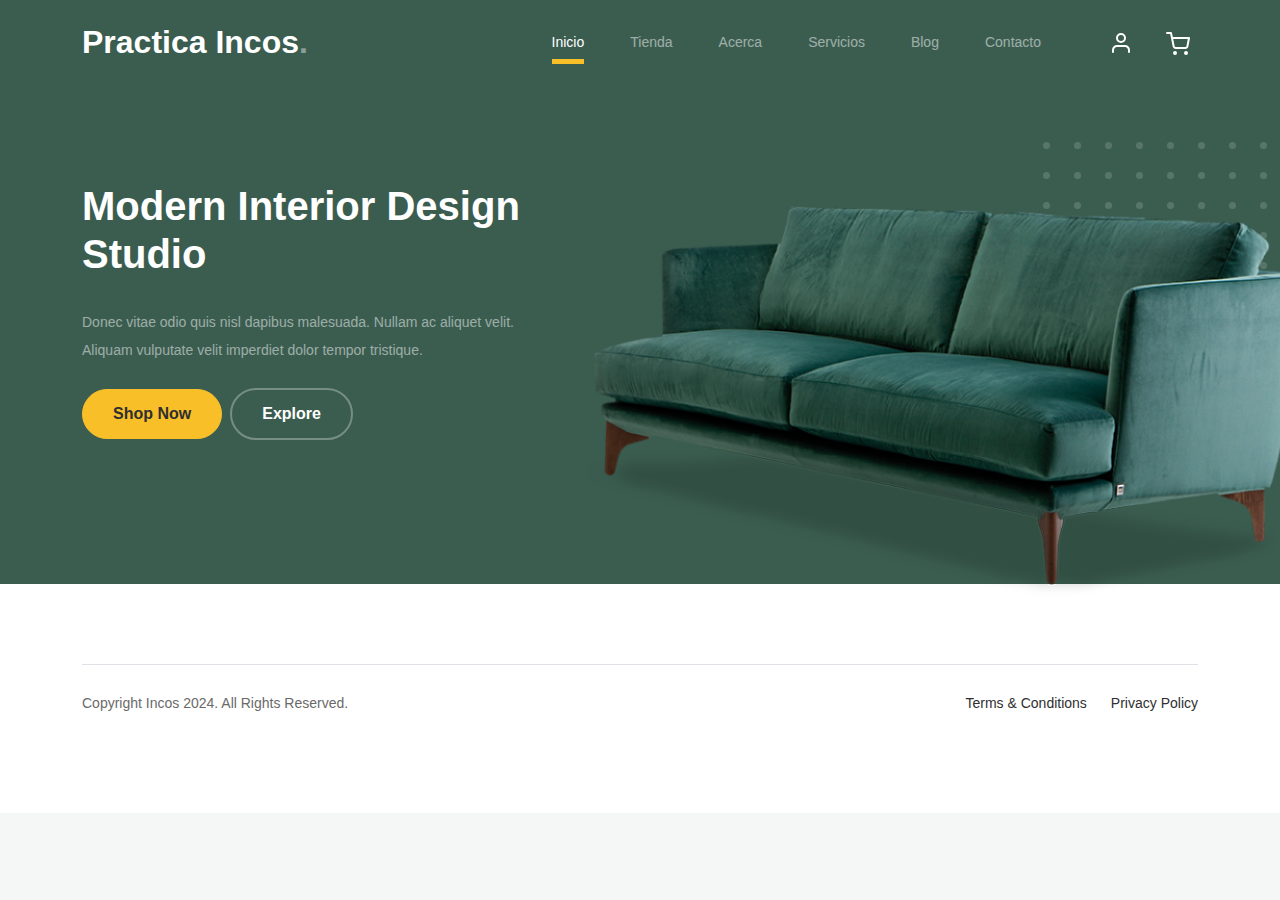
<file: index.html>
<!-- /*
* Bootstrap 5
* Template Name: Furni
* Template Author: Untree.co
* Template URI: https://untree.co/
* License: https://creativecommons.org/licenses/by/3.0/
*/ -->
<!doctype html>
<html lang="en">
<head>
  <meta charset="utf-8">
  <meta name="viewport" content="width=device-width, initial-scale=1, shrink-to-fit=no">
  <meta name="author" content="Untree.co">
  <link rel="shortcut icon" href="favicon.png">

  <meta name="description" content="" />
  <meta name="keywords" content="bootstrap, bootstrap4" />

		<!-- Bootstrap CSS -->
		<link href="css/bootstrap.min.css" rel="stylesheet">
		<link href="https://cdnjs.cloudflare.com/ajax/libs/font-awesome/6.0.0-beta3/css/all.min.css" rel="stylesheet">
		<link href="css/tiny-slider.css" rel="stylesheet">
		<link href="css/style.css" rel="stylesheet">
		<title>Furni Free Bootstrap 5 Template for Furniture and Interior Design Websites by Untree.co </title>
	</head>

	<body>

		<!-- Start Header/Navigation -->
		<nav class="custom-navbar navbar navbar navbar-expand-md navbar-dark bg-dark" arial-label="Furni navigation bar">

			<div class="container">
				<a class="navbar-brand" href="index.html">Practica Incos<span>.</span></a>

				<button class="navbar-toggler" type="button" data-bs-toggle="collapse" data-bs-target="#navbarsFurni" aria-controls="navbarsFurni" aria-expanded="false" aria-label="Toggle navigation">
					<span class="navbar-toggler-icon"></span>
				</button>

				<div class="collapse navbar-collapse" id="navbarsFurni">
					<ul class="custom-navbar-nav navbar-nav ms-auto mb-2 mb-md-0">
						<li class="nav-item active">
							<a class="nav-link" href="index.html">Inicio</a>
						</li>
						<li><a class="nav-link" href="tienda.html">Tienda</a></li>
						<li><a class="nav-link" href="about.html">Acerca</a></li>
						<li><a class="nav-link" href="services.html">Servicios</a></li>
						<li><a class="nav-link" href="blog.html">Blog</a></li>
						<li><a class="nav-link" href="contact.html">Contacto</a></li>
					</ul>

					<ul class="custom-navbar-cta navbar-nav mb-2 mb-md-0 ms-5">
						<li><a class="nav-link" href="#"><img src="images/user.svg"></a></li>
						<li><a class="nav-link" href="cart.html"><img src="images/cart.svg"></a></li>
					</ul>
				</div>
			</div>
				
		</nav>
		<!-- End Header/Navigation -->

		<!-- Start Hero Section -->
			<div class="hero">
				<div class="container">
					<div class="row justify-content-between">
						<div class="col-lg-5">
							<div class="intro-excerpt">
								<h1>Modern Interior <span clsas="d-block">Design Studio</span></h1>
								<p class="mb-4">Donec vitae odio quis nisl dapibus malesuada. Nullam ac aliquet velit. Aliquam vulputate velit imperdiet dolor tempor tristique.</p>
								<p><a href="" class="btn btn-secondary me-2">Shop Now</a><a href="#" class="btn btn-white-outline">Explore</a></p>
							</div>
						</div>
						<div class="col-lg-7">
							<div class="hero-img-wrap">
								<img src="images/couch.png" class="img-fluid">
							</div>
						</div>
					</div>
				</div>
			</div>
		<!-- End Hero Section -->

		
		<!-- End Product Section -->

		<!-- Start Why Choose Us Section -->
		
		<!-- End Why Choose Us Section -->

		<!-- Start We Help Section -->
		
		<!-- End We Help Section -->

		<!-- Start Popular Product -->
		
		<!-- End Popular Product -->

		<!-- Start Testimonial Slider -->
		
		<!-- End Testimonial Slider -->

		<!-- Start Blog Section -->
		
		<!-- End Blog Section -->	

		<!-- Start Footer Section -->
		<footer class="footer-section">
			<div class="container relative">

			

				

				<div class="border-top copyright">
					<div class="row pt-4">
						<div class="col-lg-6">
							<p class="mb-2 text-center text-lg-start">Copyright Incos 2024</script>. All Rights Reserved.  <!-- License information: https://untree.co/license/ -->
            </p>
						</div>

						<div class="col-lg-6 text-center text-lg-end">
							<ul class="list-unstyled d-inline-flex ms-auto">
								<li class="me-4"><a href="#">Terms &amp; Conditions</a></li>
								<li><a href="#">Privacy Policy</a></li>
							</ul>
						</div>

					</div>
				</div>

			</div>
		</footer>
		<!-- End Footer Section -->	


		<script src="js/bootstrap.bundle.min.js"></script>
		<script src="js/tiny-slider.js"></script>
		<script src="js/custom.js"></script>
	</body>

</html>
</file>
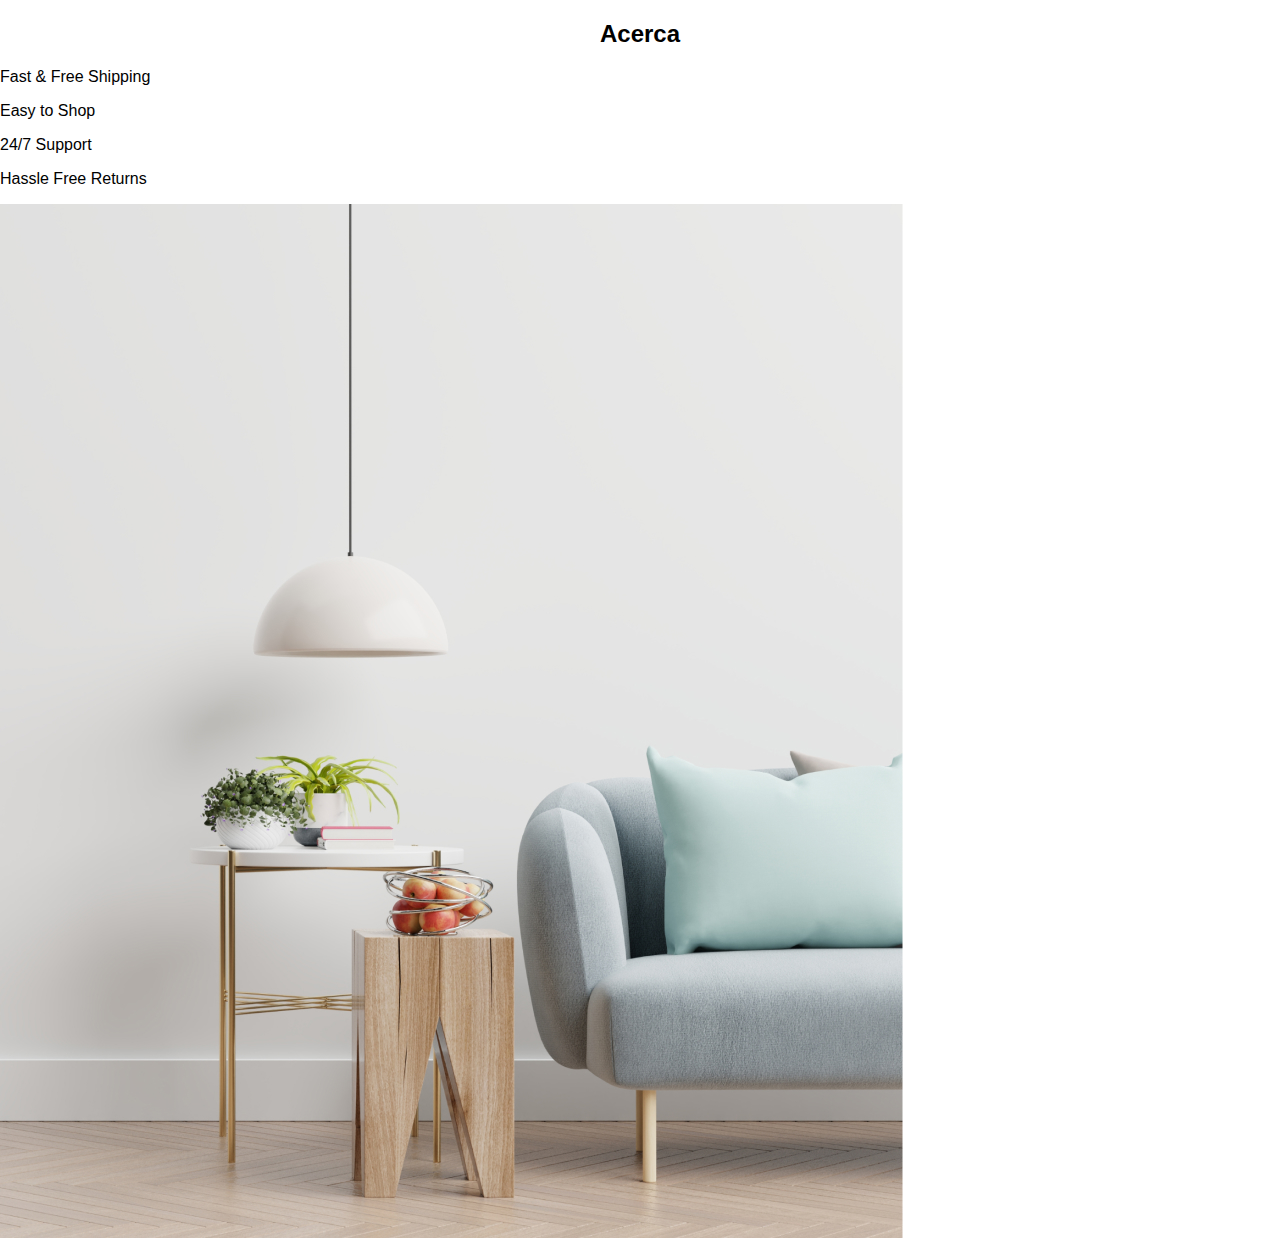
<file: about.html>
<!DOCTYPE html>
<html lang="en">
<head>
    <meta charset="UTF-8">
    <meta name="viewport" content="width=device-width, initial-scale=1.0">
    <title>Tienda de Muebles</title>
    <link rel="stylesheet" href="scss/styles.css">
</head>
<body>
    <section id="acerca">
        <h2>Acerca</h2>
        <div class="why-choose-us">
            <div class="feature">
                <p>Fast & Free Shipping</p>
            </div>
            <div class="feature">
                <p>Easy to Shop</p>
            </div>
            <div class="feature">
                <p>24/7 Support</p>
            </div>
            <div class="feature">
                <p>Hassle Free Returns</p>
            </div>
            <div class="servicio">
                <img src="images/why-choose-us-img.jpg" >
            </div>
        </div>
    </section>
 
</body>
</html>
</file>
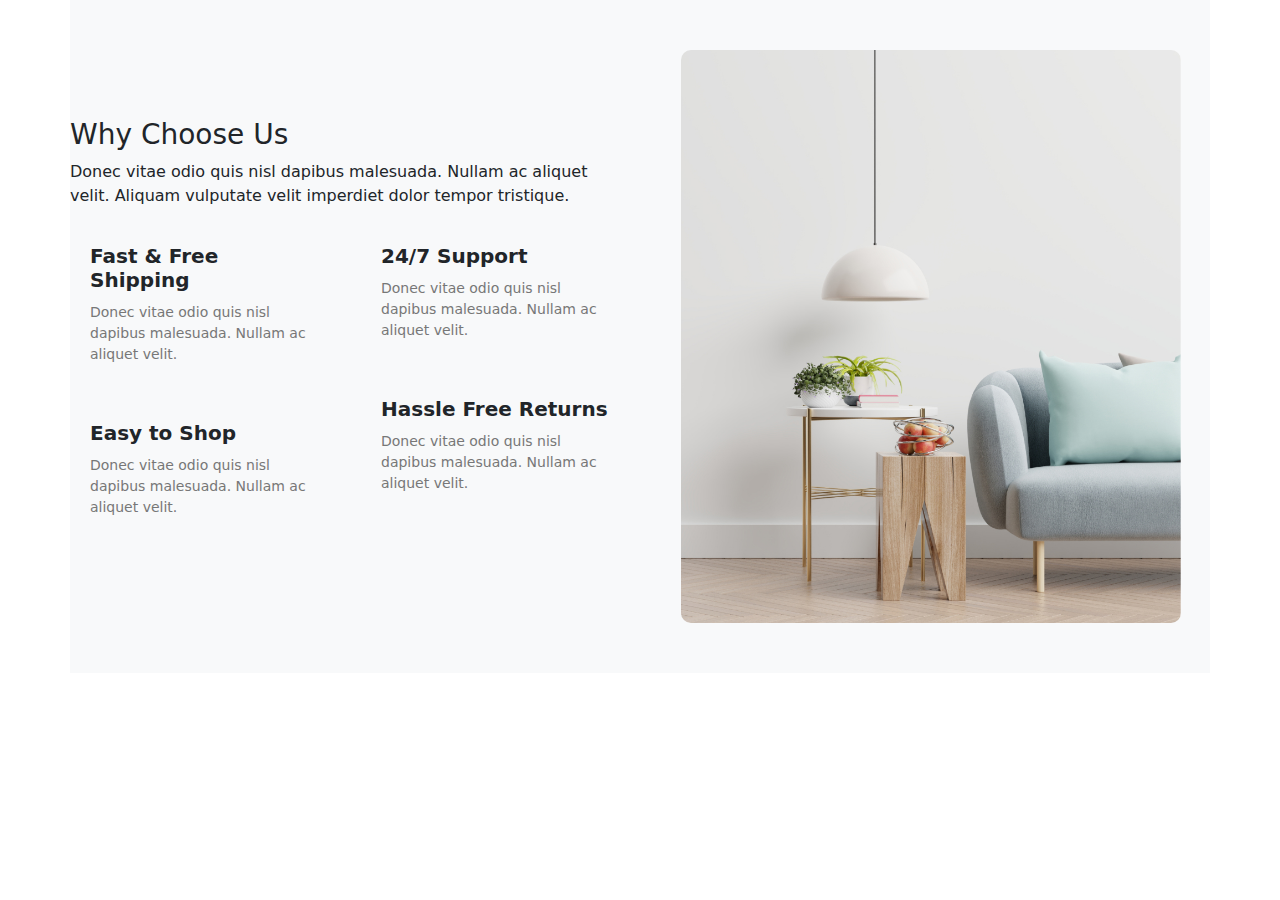
<file: acerca.html>
<!DOCTYPE html>
<html lang="en">
<head>
    <meta charset="UTF-8">
    <meta name="viewport" content="width=device-width, initial-scale=1.0">
    <title>Why Choose Us</title>
    <link href="https://cdn.jsdelivr.net/npm/bootstrap@5.3.0/dist/css/bootstrap.min.css" rel="stylesheet">
    <style>
        .why-choose-us-section {
            background-color: #f8f9fa;
            padding: 50px 0;
        }
        .why-choose-us-section .icon-box {
            text-align: left;
            padding: 20px;
        }
        .why-choose-us-section .icon-box i {
            font-size: 40px;
            color: #444;
            margin-bottom: 15px;
        }
        .why-choose-us-section .icon-box h4 {
            font-size: 20px;
            margin-bottom: 10px;
            font-weight: bold;
        }
        .why-choose-us-section .icon-box p {
            color: #777;
            font-size: 14px;
        }
        .why-choose-us-section img {
            max-width: 100%;
            border-radius: 10px;
        }
        .dotted-background {
            position: absolute;
            top: 0;
            left: 0;
            width: 100px;
            height: 100px;
            background: url('https://i.imgur.com/6e8HlEA.png') repeat;
            z-index: 1;
        }
    </style>
</head>
<body>

<div class="container why-choose-us-section">
    <div class="row align-items-center">
        <div class="col-md-6">
            <div class="dotted-background"></div>
            <h3>Why Choose Us</h3>
            <p>Donec vitae odio quis nisl dapibus malesuada. Nullam ac aliquet velit. Aliquam vulputate velit imperdiet dolor tempor tristique.</p>
            <div class="row">
                <div class="col-md-6">
                    <div class="icon-box">
                        <i class="bi bi-truck"></i>
                        <h4>Fast & Free Shipping</h4>
                        <p>Donec vitae odio quis nisl dapibus malesuada. Nullam ac aliquet velit.</p>
                    </div>
                    <div class="icon-box">
                        <i class="bi bi-bag"></i>
                        <h4>Easy to Shop</h4>
                        <p>Donec vitae odio quis nisl dapibus malesuada. Nullam ac aliquet velit.</p>
                    </div>
                </div>
                <div class="col-md-6">
                    <div class="icon-box">
                        <i class="bi bi-headset"></i>
                        <h4>24/7 Support</h4>
                        <p>Donec vitae odio quis nisl dapibus malesuada. Nullam ac aliquet velit.</p>
                    </div>
                    <div class="icon-box">
                        <i class="bi bi-arrow-repeat"></i>
                        <h4>Hassle Free Returns</h4>
                        <p>Donec vitae odio quis nisl dapibus malesuada. Nullam ac aliquet velit.</p>
                    </div>
                </div>
            </div>
        </div>
        <div class="col-md-6 text-center">
            <img src="images/why-choose-us-img.jpg" width="500px" alt="Decorative Image">
        </div>
    </div>
</div>

<script src="https://cdn.jsdelivr.net/npm/bootstrap@5.3.0/dist/js/bootstrap.bundle.min.js"></script>
</body>
</html>
</file>
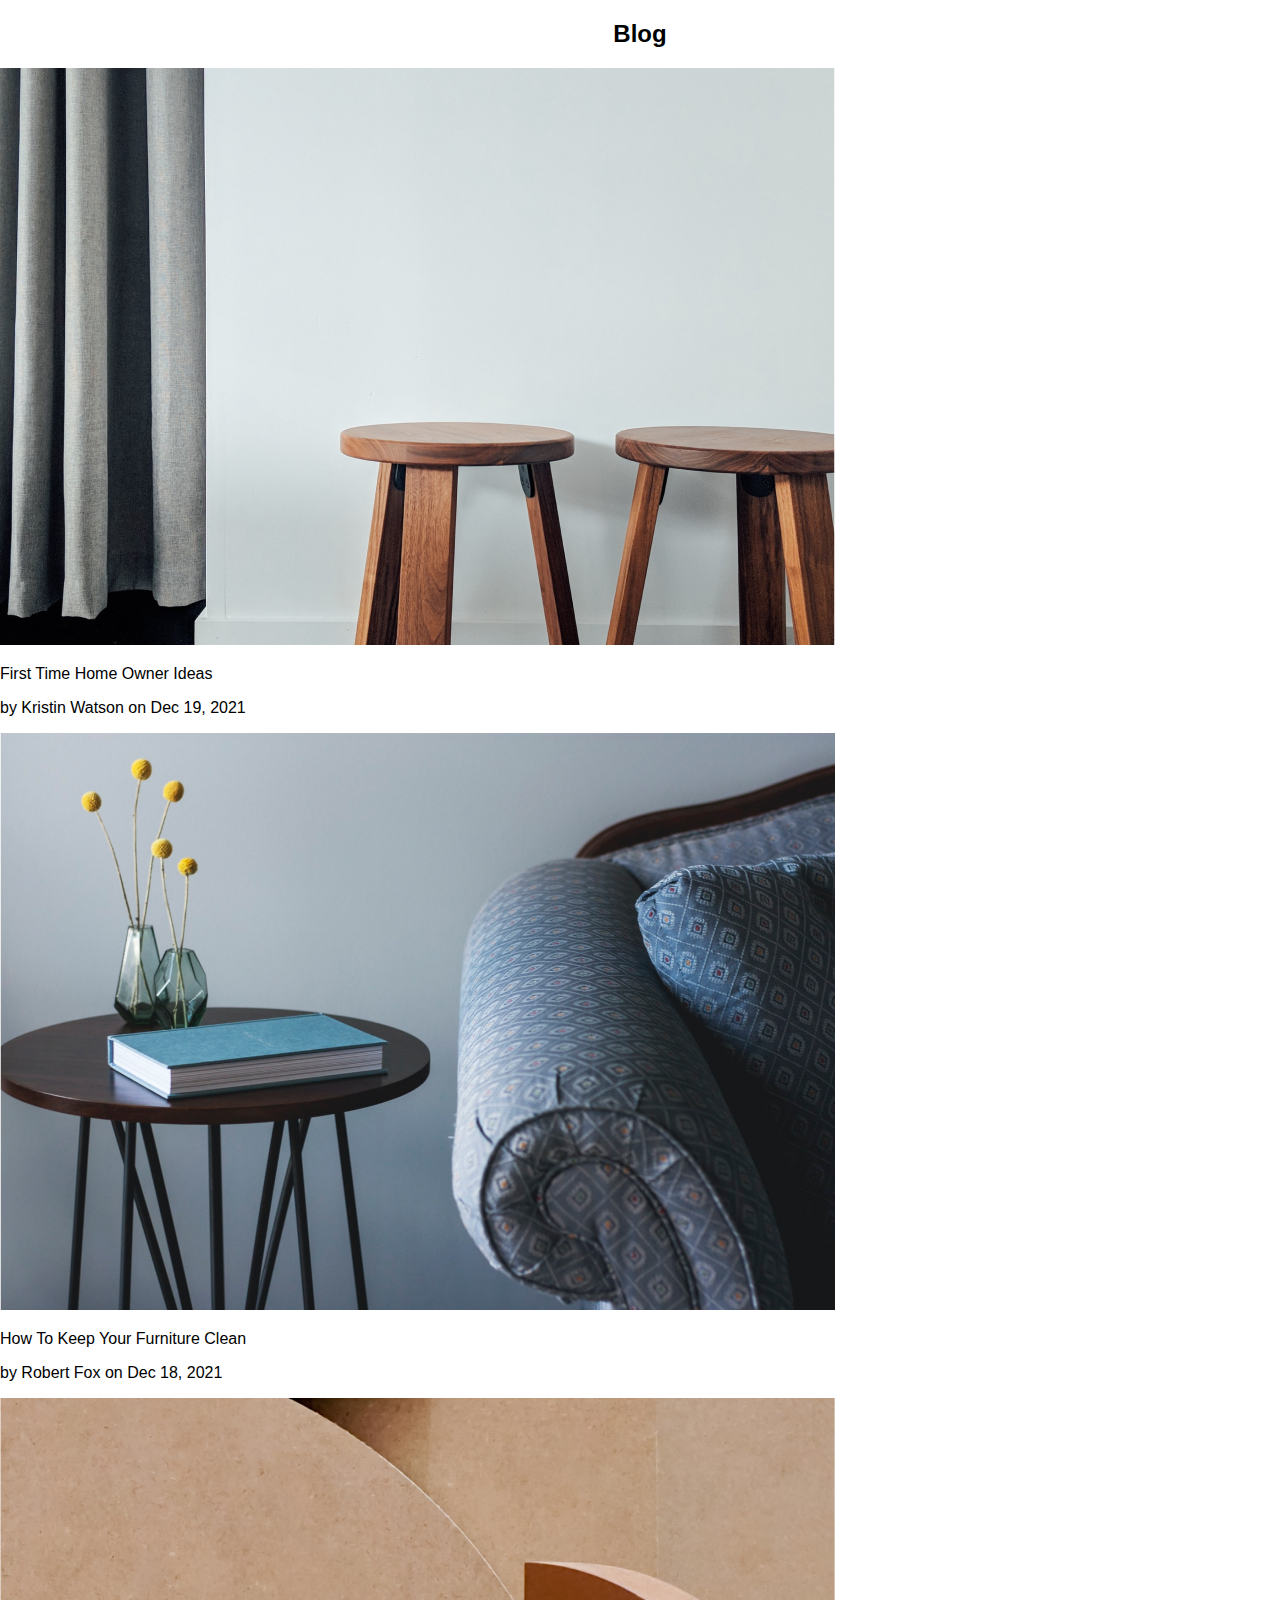
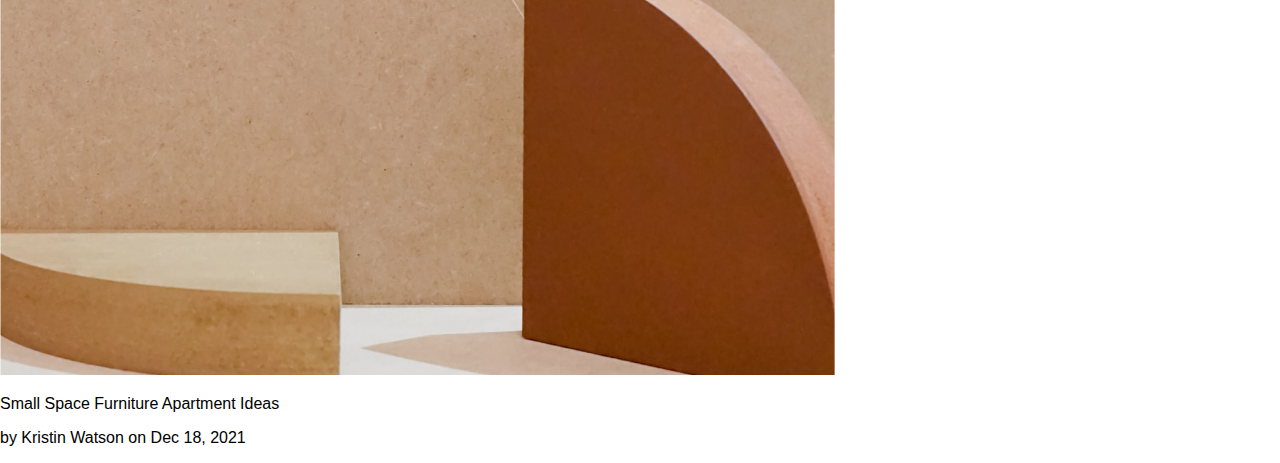
<file: blog.html>
<!DOCTYPE html>
<html lang="en">
<head>
    <meta charset="UTF-8">
    <meta name="viewport" content="width=device-width, initial-scale=1.0">
    <title>Tienda de Muebles</title>
    <link rel="stylesheet" href="scss/styles.css">
</head>
<body>
    <!-- Sección Blog -->
    <section id="blog">
        <h2>Blog</h2>
        <div class="blog-lista">
            <div class="blog-post">
                <img src="images/post-1.jpg" alt="First Time Home Owner Ideas">
                <p>First Time Home Owner Ideas</p>
                <p>by Kristin Watson on Dec 19, 2021</p>
            </div>
            <div class="blog-post">
                <img src="images/post-2.jpg" alt="How To Keep Your Furniture Clean">
                <p>How To Keep Your Furniture Clean</p>
                <p>by Robert Fox on Dec 18, 2021</p>
            </div>
            <div class="blog-post">
                <img src="images/post-3.jpg" alt="Small Space Furniture Apartment Ideas">
                <p>Small Space Furniture Apartment Ideas</p>
                <p>by Kristin Watson on Dec 18, 2021</p>
            </div>
            <!-- Repetir para más entradas de blog -->
        </div>
    </section>
</body>
</html>
</file>
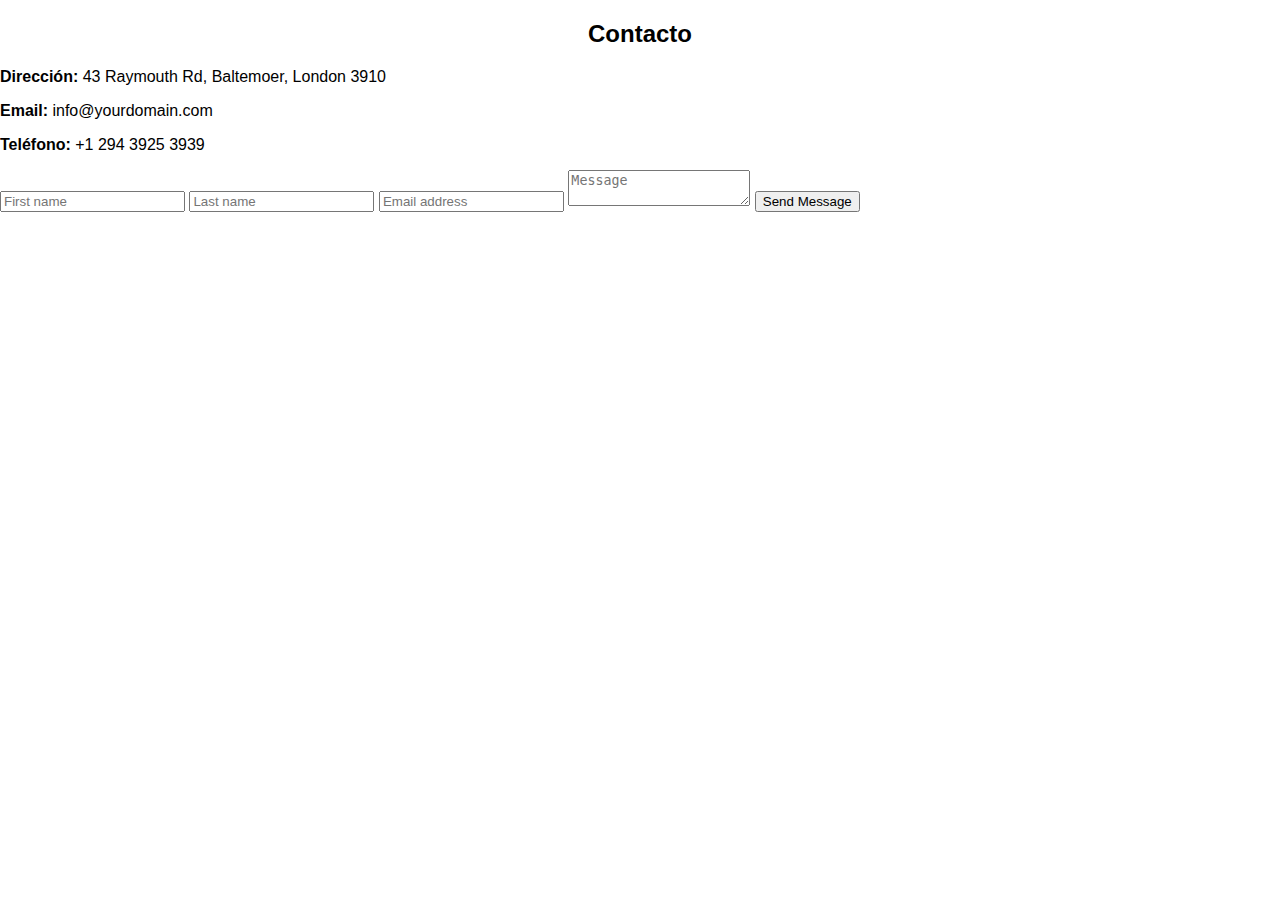
<file: contact.html>
<!DOCTYPE html>
<html lang="en">
<head>
    <meta charset="UTF-8">
    <meta name="viewport" content="width=device-width, initial-scale=1.0">
    <title>Tienda de Muebles</title>
    <link rel="stylesheet" href="scss/styles.css">
</head>
<body>
    <!-- Sección Contacto -->
    <section id="contacto">
        <h2>Contacto</h2>
        <div class="contacto-info">
            <p><strong>Dirección:</strong> 43 Raymouth Rd, Baltemoer, London 3910</p>
            <p><strong>Email:</strong> info@yourdomain.com</p>
            <p><strong>Teléfono:</strong> +1 294 3925 3939</p>
        </div>
        <form action="enviar_mensaje.php" method="POST">
            <input type="text" name="first_name" placeholder="First name">
            <input type="text" name="last_name" placeholder="Last name">
            <input type="email" name="email" placeholder="Email address">
            <textarea name="message" placeholder="Message"></textarea>
            <button type="submit">Send Message</button>
        </form>
    </section>
</body>
</html>
</file>
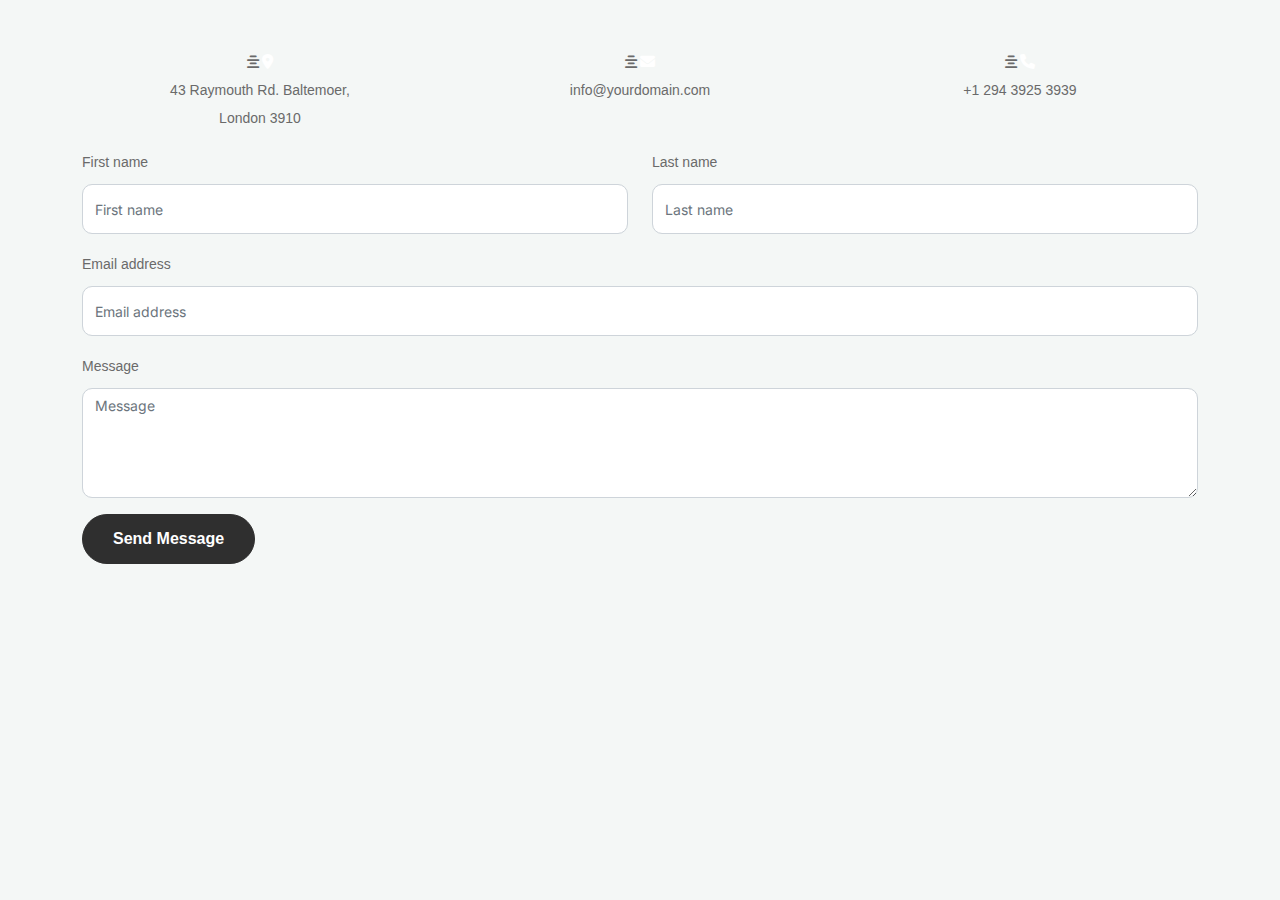
<file: contacto.html>
<!DOCTYPE html>
<html lang="en">
<head>
    <meta charset="UTF-8">
    <meta name="viewport" content="width=device-width, initial-scale=1.0">
    <title>Contact Form</title>
    <link href="css/bootstrap.min.css" rel="stylesheet">
    <link href="https://cdnjs.cloudflare.com/ajax/libs/font-awesome/6.0.0-beta3/css/all.min.css" rel="stylesheet">
    <link href="css/tiny-slider.css" rel="stylesheet">
    <link href="css/style.css" rel="stylesheet">
</head>
<body>
    <section class="contact-section py-5">
        <div class="container">
            <div class="row contact-info text-center">
                <div class="col-md-4">
                    <div class="icon-box fa fa-align-center">
                        <i class="fas fa-map-marker-alt" style="color: white; font-size: 15px;"></i>
                    </div>
                    <p>43 Raymouth Rd. Baltemoer,<br/> London 3910</p>
                </div>
                <div class="col-md-4">
                    <div class="icon-box fa fa-align-center ">
                        <i class="fas fa-envelope " style="color: white; font-size: 15px;"></i>
                    </div>
                    <p>info@yourdomain.com</p>
                </div>
                <div class="col-md-4">
                    <div class="icon-box fa fa-align-center">
                        <i class="fas fa-phone  " style="color: white; font-size: 15px;"></i>
                    </div>
                    <p>+1 294 3925 3939</p>
                </div>
            </div>
            <form>
                <div class="row mb-3">
                    <div class="col-md-6">
                        <label for="firstName" class="form-label">First name</label>
                        <input type="text" class="form-control" id="firstName" placeholder="First name">
                    </div>
                    <div class="col-md-6">
                        <label for="lastName" class="form-label">Last name</label>
                        <input type="text" class="form-control" id="lastName" placeholder="Last name">
                    </div>
                </div>
                <div class="mb-3">
                    <label for="email" class="form-label">Email address</label>
                    <input type="email" class="form-control" id="email" placeholder="Email address">
                </div>
                <div class="mb-3">
                    <label for="message" class="form-label">Message</label>
                    <textarea class="form-control" id="message" rows="4" placeholder="Message"></textarea>
                </div>
                <button type="submit" class="btn btn-send">Send Message</button>
            </form>
        </div>
    </section>
    <script src="js/bootstrap.bundle.min.js"></script>
    <script src="js/tiny-slider.js"></script>
    <script src="js/custom.js"></script>
</body>
</html>
</file>
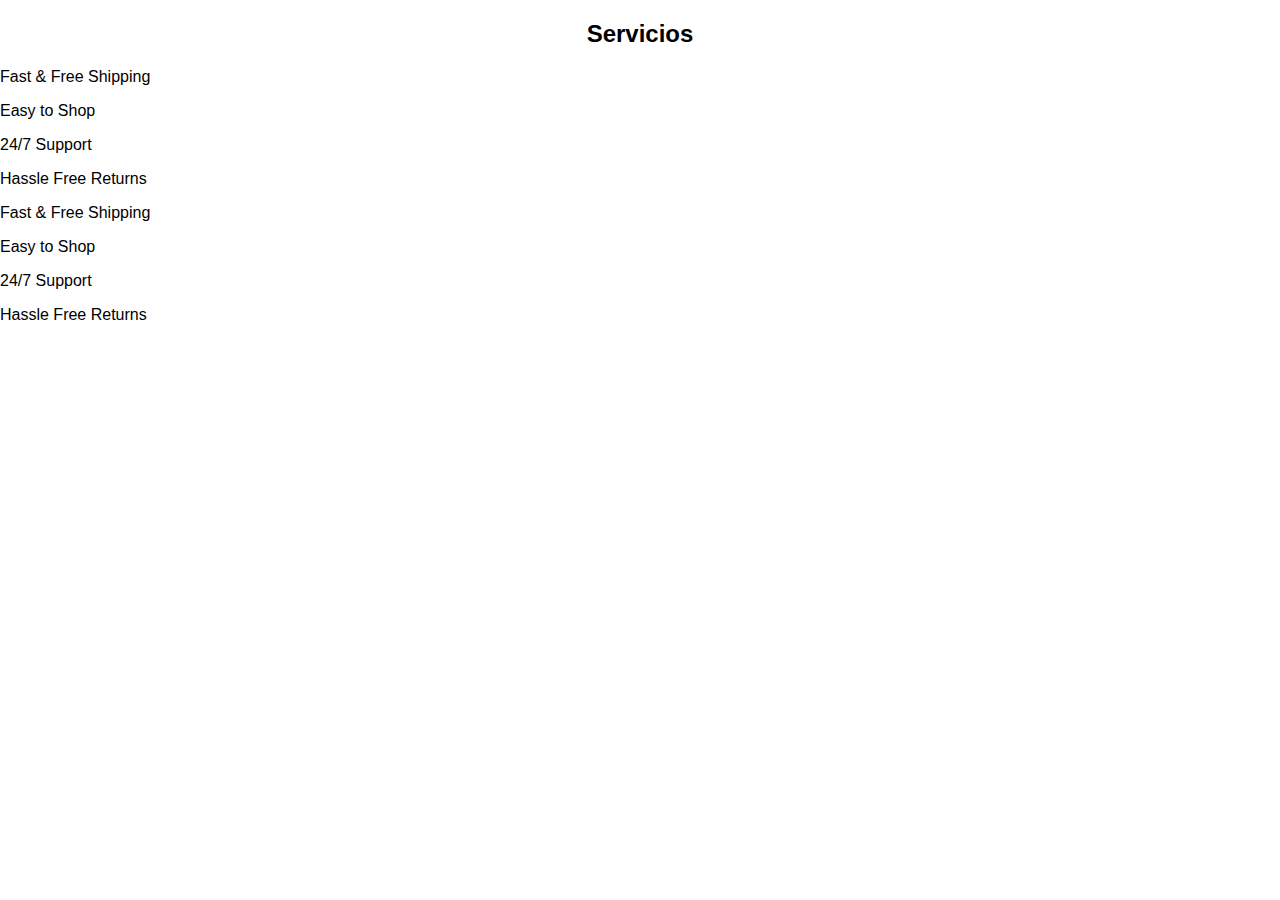
<file: services.html>
<!DOCTYPE html>
<html lang="en">
<head>
    <meta charset="UTF-8">
    <meta name="viewport" content="width=device-width, initial-scale=1.0">
    <title>Tienda de Muebles</title>
    <link rel="stylesheet" href="scss/styles.css">
</head>
<body>
    <!-- Sección Servicios -->
    <section id="servicios">
        <h2>Servicios</h2>
        <div class="servicios-lista">
            <div class="servicio">
                <p>Fast & Free Shipping</p>
            </div>
            <div class="servicio">
                <p>Easy to Shop</p>
            </div>
            <div class="servicio">
                <p>24/7 Support</p>
            </div>
            <div class="servicio">
                <p>Hassle Free Returns</p>
            </div>

            <div class="servicio">
                <p>Fast & Free Shipping</p>
            </div>
            <div class="servicio">
                <p>Easy to Shop</p>
            </div>
            <div class="servicio">
                <p>24/7 Support</p>
            </div>
            <div class="servicio">
                <p>Hassle Free Returns</p>
            </div>

            
        </div>
    </section>
</body>
</html>
</file>
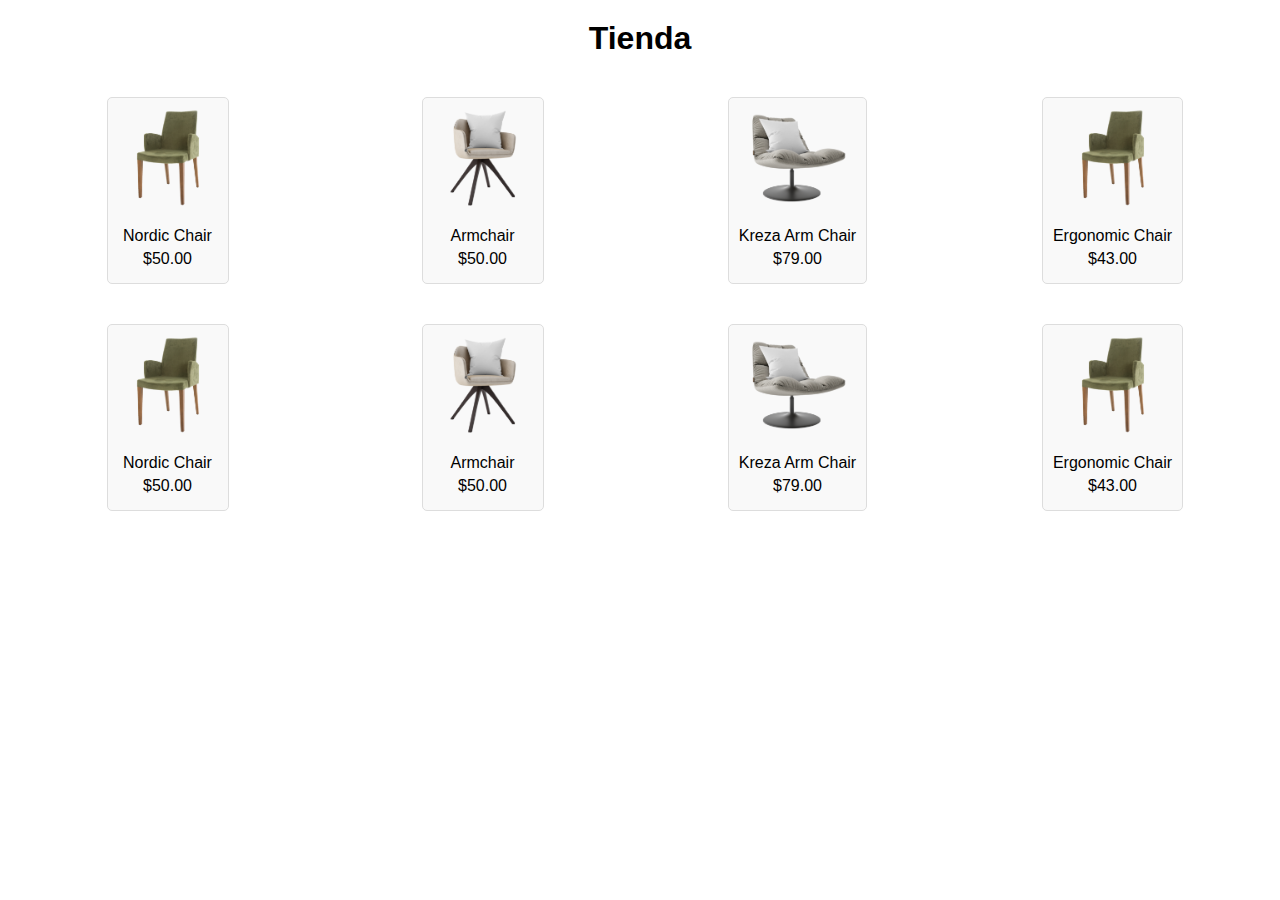
<file: shop.html>
<!DOCTYPE html>
<html lang="en">
<head>
    <meta charset="UTF-8">
    <meta name="viewport" content="width=device-width, initial-scale=1.0">
    <title>Tienda de Muebles</title>
    <link rel="stylesheet" href="scss/styles.css">
</head>
<body>
    <!-- Sección Tienda -->
    <section id="tienda">
        <h1>Tienda</h1>
        <div class="productos">
            <div class="producto">
                <img src="images/product-3.png" alt="Nordic Chair">
                <p>Nordic Chair</p>
                <p>$50.00</p>
            </div>
            <div class="producto">
                <img src="images/product-1.png" alt="Armchair">
                <p>Armchair</p>
                <p>$50.00</p>
            </div>
            <div class="producto">
                <img src="images/product-2.png" alt="Kreza Arm Chair">
                <p>Kreza Arm Chair</p>
                <p>$79.00</p>
            </div>
            <div class="producto">
                <img src="images/product-3.png" alt="Ergonomic Chair">
                <p>Ergonomic Chair</p>
                <p>$43.00</p>
            </div>
            <!-- Repetir para más productos -->
        </div>
        <div class="productos">
            <div class="producto">
                <img src="images/product-3.png" alt="Nordic Chair">
                <p>Nordic Chair</p>
                <p>$50.00</p>
            </div>
            <div class="producto">
                <img src="images/product-1.png" alt="Armchair">
                <p>Armchair</p>
                <p>$50.00</p>
            </div>
            <div class="producto">
                <img src="images/product-2.png" alt="Kreza Arm Chair">
                <p>Kreza Arm Chair</p>
                <p>$79.00</p>
            </div>
            <div class="producto">
                <img src="images/product-3.png" alt="Ergonomic Chair">
                <p>Ergonomic Chair</p>
                <p>$43.00</p>
            </div>
            <!-- Repetir para más productos -->
        </div>
    </section>
</body>
</html>
</file>
<file: css/tiny-slider.css>
.tns-outer{padding:0 !important}.tns-outer [hidden]{display:none !important}.tns-outer [aria-controls],.tns-outer [data-action]{cursor:pointer}.tns-slider{-webkit-transition:all 0s;-moz-transition:all 0s;transition:all 0s}.tns-slider>.tns-item{-webkit-box-sizing:border-box;-moz-box-sizing:border-box;box-sizing:border-box}.tns-horizontal.tns-subpixel{white-space:nowrap}.tns-horizontal.tns-subpixel>.tns-item{display:inline-block;vertical-align:top;white-space:normal}.tns-horizontal.tns-no-subpixel:after{content:'';display:table;clear:both}.tns-horizontal.tns-no-subpixel>.tns-item{float:left}.tns-horizontal.tns-carousel.tns-no-subpixel>.tns-item{margin-right:-100%}.tns-no-calc{position:relative;left:0}.tns-gallery{position:relative;left:0;min-height:1px}.tns-gallery>.tns-item{position:absolute;left:-100%;-webkit-transition:transform 0s, opacity 0s;-moz-transition:transform 0s, opacity 0s;transition:transform 0s, opacity 0s}.tns-gallery>.tns-slide-active{position:relative;left:auto !important}.tns-gallery>.tns-moving{-webkit-transition:all 0.25s;-moz-transition:all 0.25s;transition:all 0.25s}.tns-autowidth{display:inline-block}.tns-lazy-img{-webkit-transition:opacity 0.6s;-moz-transition:opacity 0.6s;transition:opacity 0.6s;opacity:0.6}.tns-lazy-img.tns-complete{opacity:1}.tns-ah{-webkit-transition:height 0s;-moz-transition:height 0s;transition:height 0s}.tns-ovh{overflow:hidden}.tns-visually-hidden{position:absolute;left:-10000em}.tns-transparent{opacity:0;visibility:hidden}.tns-fadeIn{opacity:1;filter:alpha(opacity=100);z-index:0}.tns-normal,.tns-fadeOut{opacity:0;filter:alpha(opacity=0);z-index:-1}.tns-vpfix{white-space:nowrap}.tns-vpfix>div,.tns-vpfix>li{display:inline-block}.tns-t-subp2{margin:0 auto;width:310px;position:relative;height:10px;overflow:hidden}.tns-t-ct{width:2333.3333333%;width:-webkit-calc(100% * 70 / 3);width:-moz-calc(100% * 70 / 3);width:calc(100% * 70 / 3);position:absolute;right:0}.tns-t-ct:after{content:'';display:table;clear:both}.tns-t-ct>div{width:1.4285714%;width:-webkit-calc(100% / 70);width:-moz-calc(100% / 70);width:calc(100% / 70);height:10px;float:left}

/*# sourceMappingURL=sourcemaps/tiny-slider.css.map */
</file>
<file: css/style.css>
/*
* Template Name: UntreeStore
* Template Author: Untree.co
* Author URI: https://untree.co/
* License: https://creativecommons.org/licenses/by/3.0/
*/
@import url("https://fonts.googleapis.com/css2?family=Inter:wght@400;500;600;700;800&display=swap");
body {
  overflow-x: hidden;
  position: relative; }

body {
  font-family: "Inter", sans-serif;
  font-weight: 400;
  line-height: 28px;
  color: #6a6a6a;
  font-size: 14px;
  background-color: #eff2f1; }

a {
  text-decoration: none;
  -webkit-transition: .3s all ease;
  -o-transition: .3s all ease;
  transition: .3s all ease;
  color: #2f2f2f;
  text-decoration: underline; }
  a:hover {
    color: #2f2f2f;
    text-decoration: none; }
  a.more {
    font-weight: 600; }

.custom-navbar {
  background: #3b5d50 !important;
  padding-top: 20px;
  padding-bottom: 20px; }
  .custom-navbar .navbar-brand {
    font-size: 32px;
    font-weight: 600; }
    .custom-navbar .navbar-brand > span {
      opacity: .4; }
  .custom-navbar .navbar-toggler {
    border-color: transparent; }
    .custom-navbar .navbar-toggler:active, .custom-navbar .navbar-toggler:focus {
      -webkit-box-shadow: none;
      box-shadow: none;
      outline: none; }
  @media (min-width: 992px) {
    .custom-navbar .custom-navbar-nav li {
      margin-left: 15px;
      margin-right: 15px; } }
  .custom-navbar .custom-navbar-nav li a {
    font-weight: 500;
    color: #ffffff !important;
    opacity: .5;
    -webkit-transition: .3s all ease;
    -o-transition: .3s all ease;
    transition: .3s all ease;
    position: relative; }
    @media (min-width: 768px) {
      .custom-navbar .custom-navbar-nav li a:before {
        content: "";
        position: absolute;
        bottom: 0;
        left: 8px;
        right: 8px;
        background: #f9bf29;
        height: 5px;
        opacity: 1;
        visibility: visible;
        width: 0;
        -webkit-transition: .15s all ease-out;
        -o-transition: .15s all ease-out;
        transition: .15s all ease-out; } }
    .custom-navbar .custom-navbar-nav li a:hover {
      opacity: 1; }
      .custom-navbar .custom-navbar-nav li a:hover:before {
        width: calc(100% - 16px); }
  .custom-navbar .custom-navbar-nav li.active a {
    opacity: 1; }
    .custom-navbar .custom-navbar-nav li.active a:before {
      width: calc(100% - 16px); }
  .custom-navbar .custom-navbar-cta {
    margin-left: 0 !important;
    -webkit-box-orient: horizontal;
    -webkit-box-direction: normal;
    -ms-flex-direction: row;
    flex-direction: row; }
    @media (min-width: 768px) {
      .custom-navbar .custom-navbar-cta {
        margin-left: 40px !important; } }
    .custom-navbar .custom-navbar-cta li {
      margin-left: 0px;
      margin-right: 0px; }
      .custom-navbar .custom-navbar-cta li:first-child {
        margin-right: 20px; }

.hero {
  background: #3b5d50;
  padding: calc(4rem - 30px) 0 0rem 0; }
  @media (min-width: 768px) {
    .hero {
      padding: calc(4rem - 30px) 0 4rem 0; } }
  @media (min-width: 992px) {
    .hero {
      padding: calc(8rem - 30px) 0 8rem 0; } }
  .hero .intro-excerpt {
    position: relative;
    z-index: 4; }
    @media (min-width: 992px) {
      .hero .intro-excerpt {
        max-width: 450px; } }
  .hero h1 {
    font-weight: 700;
    color: #ffffff;
    margin-bottom: 30px; }
    @media (min-width: 1400px) {
      .hero h1 {
        font-size: 54px; } }
  .hero p {
    color: rgba(255, 255, 255, 0.5);
    margin-botom: 30px; }
  .hero .hero-img-wrap {
    position: relative; }
    .hero .hero-img-wrap img {
      position: relative;
      top: 0px;
      right: 0px;
      z-index: 2;
      max-width: 780px;
      left: -20px; }
      @media (min-width: 768px) {
        .hero .hero-img-wrap img {
          right: 0px;
          left: -100px; } }
      @media (min-width: 992px) {
        .hero .hero-img-wrap img {
          left: 0px;
          top: -80px;
          position: absolute;
          right: -50px; } }
      @media (min-width: 1200px) {
        .hero .hero-img-wrap img {
          left: 0px;
          top: -80px;
          right: -100px; } }
    .hero .hero-img-wrap:after {
      content: "";
      position: absolute;
      width: 255px;
      height: 217px;
      background-image: url("../images/dots-light.svg");
      background-size: contain;
      background-repeat: no-repeat;
      right: -100px;
      top: -0px; }
      @media (min-width: 1200px) {
        .hero .hero-img-wrap:after {
          top: -40px; } }

.btn {
  font-weight: 600;
  padding: 12px 30px;
  border-radius: 30px;
  color: #ffffff;
  background: #2f2f2f;
  border-color: #2f2f2f; }
  .btn:hover {
    color: #ffffff;
    background: #222222;
    border-color: #222222; }
  .btn:active, .btn:focus {
    outline: none !important;
    -webkit-box-shadow: none;
    box-shadow: none; }
  .btn.btn-primary {
    background: #3b5d50;
    border-color: #3b5d50; }
    .btn.btn-primary:hover {
      background: #314d43;
      border-color: #314d43; }
  .btn.btn-secondary {
    color: #2f2f2f;
    background: #f9bf29;
    border-color: #f9bf29; }
    .btn.btn-secondary:hover {
      background: #f8b810;
      border-color: #f8b810; }
  .btn.btn-white-outline {
    background: transparent;
    border-width: 2px;
    border-color: rgba(255, 255, 255, 0.3); }
    .btn.btn-white-outline:hover {
      border-color: white;
      color: #ffffff; }

.section-title {
  color: #2f2f2f; }

.product-section {
  padding: 7rem 0; }
  .product-section .product-item {
    text-align: center;
    text-decoration: none;
    display: block;
    position: relative;
    padding-bottom: 50px;
    cursor: pointer; }
    .product-section .product-item .product-thumbnail {
      margin-bottom: 30px;
      position: relative;
      top: 0;
      -webkit-transition: .3s all ease;
      -o-transition: .3s all ease;
      transition: .3s all ease; }
    .product-section .product-item h3 {
      font-weight: 600;
      font-size: 16px; }
    .product-section .product-item strong {
      font-weight: 800 !important;
      font-size: 18px !important; }
    .product-section .product-item h3, .product-section .product-item strong {
      color: #2f2f2f;
      text-decoration: none; }
    .product-section .product-item .icon-cross {
      position: absolute;
      width: 35px;
      height: 35px;
      display: inline-block;
      background: #2f2f2f;
      bottom: 15px;
      left: 50%;
      -webkit-transform: translateX(-50%);
      -ms-transform: translateX(-50%);
      transform: translateX(-50%);
      margin-bottom: -17.5px;
      border-radius: 50%;
      opacity: 0;
      visibility: hidden;
      -webkit-transition: .3s all ease;
      -o-transition: .3s all ease;
      transition: .3s all ease; }
      .product-section .product-item .icon-cross img {
        position: absolute;
        left: 50%;
        top: 50%;
        -webkit-transform: translate(-50%, -50%);
        -ms-transform: translate(-50%, -50%);
        transform: translate(-50%, -50%); }
    .product-section .product-item:before {
      bottom: 0;
      left: 0;
      right: 0;
      position: absolute;
      content: "";
      background: #dce5e4;
      height: 0%;
      z-index: -1;
      border-radius: 10px;
      -webkit-transition: .3s all ease;
      -o-transition: .3s all ease;
      transition: .3s all ease; }
    .product-section .product-item:hover .product-thumbnail {
      top: -25px; }
    .product-section .product-item:hover .icon-cross {
      bottom: 0;
      opacity: 1;
      visibility: visible; }
    .product-section .product-item:hover:before {
      height: 70%; }

.why-choose-section {
  padding: 7rem 0; }
  .why-choose-section .img-wrap {
    position: relative; }
    .why-choose-section .img-wrap:before {
      position: absolute;
      content: "";
      width: 255px;
      height: 217px;
      background-image: url("../images/dots-yellow.svg");
      background-repeat: no-repeat;
      background-size: contain;
      -webkit-transform: translate(-40%, -40%);
      -ms-transform: translate(-40%, -40%);
      transform: translate(-40%, -40%);
      z-index: -1; }
    .why-choose-section .img-wrap img {
      border-radius: 20px; }

.feature {
  margin-bottom: 30px; }
  .feature .icon {
    display: inline-block;
    position: relative;
    margin-bottom: 20px; }
    .feature .icon:before {
      content: "";
      width: 33px;
      height: 33px;
      position: absolute;
      background: rgba(59, 93, 80, 0.2);
      border-radius: 50%;
      right: -8px;
      bottom: 0; }
  .feature h3 {
    font-size: 14px;
    color: #2f2f2f; }
  .feature p {
    font-size: 14px;
    line-height: 22px;
    color: #6a6a6a; }

.we-help-section {
  padding: 7rem 0; }
  .we-help-section .imgs-grid {
    display: -ms-grid;
    display: grid;
    -ms-grid-columns: (1fr)[27];
    grid-template-columns: repeat(27, 1fr);
    position: relative; }
    .we-help-section .imgs-grid:before {
      position: absolute;
      content: "";
      width: 255px;
      height: 217px;
      background-image: url("../images/dots-green.svg");
      background-size: contain;
      background-repeat: no-repeat;
      -webkit-transform: translate(-40%, -40%);
      -ms-transform: translate(-40%, -40%);
      transform: translate(-40%, -40%);
      z-index: -1; }
    .we-help-section .imgs-grid .grid {
      position: relative; }
      .we-help-section .imgs-grid .grid img {
        border-radius: 20px;
        max-width: 100%; }
      .we-help-section .imgs-grid .grid.grid-1 {
        -ms-grid-column: 1;
        -ms-grid-column-span: 18;
        grid-column: 1 / span 18;
        -ms-grid-row: 1;
        -ms-grid-row-span: 27;
        grid-row: 1 / span 27; }
      .we-help-section .imgs-grid .grid.grid-2 {
        -ms-grid-column: 19;
        -ms-grid-column-span: 27;
        grid-column: 19 / span 27;
        -ms-grid-row: 1;
        -ms-grid-row-span: 5;
        grid-row: 1 / span 5;
        padding-left: 20px; }
      .we-help-section .imgs-grid .grid.grid-3 {
        -ms-grid-column: 14;
        -ms-grid-column-span: 16;
        grid-column: 14 / span 16;
        -ms-grid-row: 6;
        -ms-grid-row-span: 27;
        grid-row: 6 / span 27;
        padding-top: 20px; }

.custom-list {
  width: 100%; }
  .custom-list li {
    display: inline-block;
    width: calc(50% - 20px);
    margin-bottom: 12px;
    line-height: 1.5;
    position: relative;
    padding-left: 20px; }
    .custom-list li:before {
      content: "";
      width: 8px;
      height: 8px;
      border-radius: 50%;
      border: 2px solid #3b5d50;
      position: absolute;
      left: 0;
      top: 8px; }

.popular-product {
  padding: 0 0 7rem 0; }
  .popular-product .product-item-sm h3 {
    font-size: 14px;
    font-weight: 700;
    color: #2f2f2f; }
  .popular-product .product-item-sm a {
    text-decoration: none;
    color: #2f2f2f;
    -webkit-transition: .3s all ease;
    -o-transition: .3s all ease;
    transition: .3s all ease; }
    .popular-product .product-item-sm a:hover {
      color: rgba(47, 47, 47, 0.5); }
  .popular-product .product-item-sm p {
    line-height: 1.4;
    margin-bottom: 10px;
    font-size: 14px; }
  .popular-product .product-item-sm .thumbnail {
    margin-right: 10px;
    -webkit-box-flex: 0;
    -ms-flex: 0 0 120px;
    flex: 0 0 120px;
    position: relative; }
    .popular-product .product-item-sm .thumbnail:before {
      content: "";
      position: absolute;
      border-radius: 20px;
      background: #dce5e4;
      width: 98px;
      height: 98px;
      top: 50%;
      left: 50%;
      -webkit-transform: translate(-50%, -50%);
      -ms-transform: translate(-50%, -50%);
      transform: translate(-50%, -50%);
      z-index: -1; }

.testimonial-section {
  padding: 3rem 0 7rem 0; }

.testimonial-slider-wrap {
  position: relative; }
  .testimonial-slider-wrap .tns-inner {
    padding-top: 30px; }
  .testimonial-slider-wrap .item .testimonial-block blockquote {
    font-size: 16px; }
    @media (min-width: 768px) {
      .testimonial-slider-wrap .item .testimonial-block blockquote {
        line-height: 32px;
        font-size: 18px; } }
  .testimonial-slider-wrap .item .testimonial-block .author-info .author-pic {
    margin-bottom: 20px; }
    .testimonial-slider-wrap .item .testimonial-block .author-info .author-pic img {
      max-width: 80px;
      border-radius: 50%; }
  .testimonial-slider-wrap .item .testimonial-block .author-info h3 {
    font-size: 14px;
    font-weight: 700;
    color: #2f2f2f;
    margin-bottom: 0; }
  .testimonial-slider-wrap #testimonial-nav {
    position: absolute;
    top: 50%;
    z-index: 99;
    width: 100%;
    display: none; }
    @media (min-width: 768px) {
      .testimonial-slider-wrap #testimonial-nav {
        display: block; } }
    .testimonial-slider-wrap #testimonial-nav > span {
      cursor: pointer;
      position: absolute;
      width: 58px;
      height: 58px;
      line-height: 58px;
      border-radius: 50%;
      background: rgba(59, 93, 80, 0.1);
      color: #2f2f2f;
      -webkit-transition: .3s all ease;
      -o-transition: .3s all ease;
      transition: .3s all ease; }
      .testimonial-slider-wrap #testimonial-nav > span:hover {
        background: #3b5d50;
        color: #ffffff; }
    .testimonial-slider-wrap #testimonial-nav .prev {
      left: -10px; }
    .testimonial-slider-wrap #testimonial-nav .next {
      right: 0; }
  .testimonial-slider-wrap .tns-nav {
    position: absolute;
    bottom: -50px;
    left: 50%;
    -webkit-transform: translateX(-50%);
    -ms-transform: translateX(-50%);
    transform: translateX(-50%); }
    .testimonial-slider-wrap .tns-nav button {
      background: none;
      border: none;
      display: inline-block;
      position: relative;
      width: 0 !important;
      height: 7px !important;
      margin: 2px; }
      .testimonial-slider-wrap .tns-nav button:active, .testimonial-slider-wrap .tns-nav button:focus, .testimonial-slider-wrap .tns-nav button:hover {
        outline: none;
        -webkit-box-shadow: none;
        box-shadow: none;
        background: none; }
      .testimonial-slider-wrap .tns-nav button:before {
        display: block;
        width: 7px;
        height: 7px;
        left: 0;
        top: 0;
        position: absolute;
        content: "";
        border-radius: 50%;
        -webkit-transition: .3s all ease;
        -o-transition: .3s all ease;
        transition: .3s all ease;
        background-color: #d6d6d6; }
      .testimonial-slider-wrap .tns-nav button:hover:before, .testimonial-slider-wrap .tns-nav button.tns-nav-active:before {
        background-color: #3b5d50; }

.before-footer-section {
  padding: 7rem 0 12rem 0 !important; }

.blog-section {
  padding: 7rem 0 12rem 0; }
  .blog-section .post-entry a {
    text-decoration: none; }
  .blog-section .post-entry .post-thumbnail {
    display: block;
    margin-bottom: 20px; }
    .blog-section .post-entry .post-thumbnail img {
      border-radius: 20px;
      -webkit-transition: .3s all ease;
      -o-transition: .3s all ease;
      transition: .3s all ease; }
  .blog-section .post-entry .post-content-entry {
    padding-left: 15px;
    padding-right: 15px; }
    .blog-section .post-entry .post-content-entry h3 {
      font-size: 16px;
      margin-bottom: 0;
      font-weight: 600;
      margin-bottom: 7px; }
    .blog-section .post-entry .post-content-entry .meta {
      font-size: 14px; }
      .blog-section .post-entry .post-content-entry .meta a {
        font-weight: 600; }
  .blog-section .post-entry:hover .post-thumbnail img, .blog-section .post-entry:focus .post-thumbnail img {
    opacity: .7; }

.footer-section {
  padding: 80px 0;
  background: #ffffff; }
  .footer-section .relative {
    position: relative; }
  .footer-section a {
    text-decoration: none;
    color: #2f2f2f;
    -webkit-transition: .3s all ease;
    -o-transition: .3s all ease;
    transition: .3s all ease; }
    .footer-section a:hover {
      color: rgba(47, 47, 47, 0.5); }
  .footer-section .subscription-form {
    margin-bottom: 40px;
    position: relative;
    z-index: 2;
    margin-top: 100px; }
    @media (min-width: 992px) {
      .footer-section .subscription-form {
        margin-top: 0px;
        margin-bottom: 80px; } }
    .footer-section .subscription-form h3 {
      font-size: 18px;
      font-weight: 500;
      color: #3b5d50; }
    .footer-section .subscription-form .form-control {
      height: 50px;
      border-radius: 10px;
      font-family: "Inter", sans-serif; }
      .footer-section .subscription-form .form-control:active, .footer-section .subscription-form .form-control:focus {
        outline: none;
        -webkit-box-shadow: none;
        box-shadow: none;
        border-color: #3b5d50;
        -webkit-box-shadow: 0 1px 4px 0 rgba(0, 0, 0, 0.2);
        box-shadow: 0 1px 4px 0 rgba(0, 0, 0, 0.2); }
      .footer-section .subscription-form .form-control::-webkit-input-placeholder {
        font-size: 14px; }
      .footer-section .subscription-form .form-control::-moz-placeholder {
        font-size: 14px; }
      .footer-section .subscription-form .form-control:-ms-input-placeholder {
        font-size: 14px; }
      .footer-section .subscription-form .form-control:-moz-placeholder {
        font-size: 14px; }
    .footer-section .subscription-form .btn {
      border-radius: 10px !important; }
  .footer-section .sofa-img {
    position: absolute;
    top: -200px;
    z-index: 1;
    right: 0; }
    .footer-section .sofa-img img {
      max-width: 380px; }
  .footer-section .links-wrap {
    margin-top: 0px; }
    @media (min-width: 992px) {
      .footer-section .links-wrap {
        margin-top: 54px; } }
    .footer-section .links-wrap ul li {
      margin-bottom: 10px; }
  .footer-section .footer-logo-wrap .footer-logo {
    font-size: 32px;
    font-weight: 500;
    text-decoration: none;
    color: #3b5d50; }
  .footer-section .custom-social li {
    margin: 2px;
    display: inline-block; }
    .footer-section .custom-social li a {
      width: 40px;
      height: 40px;
      text-align: center;
      line-height: 40px;
      display: inline-block;
      background: #dce5e4;
      color: #3b5d50;
      border-radius: 50%; }
      .footer-section .custom-social li a:hover {
        background: #3b5d50;
        color: #ffffff; }
  .footer-section .border-top {
    border-color: #dce5e4; }
    .footer-section .border-top.copyright {
      font-size: 14px !important; }

.untree_co-section {
  padding: 7rem 0; }

.form-control {
  height: 50px;
  border-radius: 10px;
  font-family: "Inter", sans-serif; }
  .form-control:active, .form-control:focus {
    outline: none;
    -webkit-box-shadow: none;
    box-shadow: none;
    border-color: #3b5d50;
    -webkit-box-shadow: 0 1px 4px 0 rgba(0, 0, 0, 0.2);
    box-shadow: 0 1px 4px 0 rgba(0, 0, 0, 0.2); }
  .form-control::-webkit-input-placeholder {
    font-size: 14px; }
  .form-control::-moz-placeholder {
    font-size: 14px; }
  .form-control:-ms-input-placeholder {
    font-size: 14px; }
  .form-control:-moz-placeholder {
    font-size: 14px; }

.service {
  line-height: 1.5; }
  .service .service-icon {
    border-radius: 10px;
    -webkit-box-flex: 0;
    -ms-flex: 0 0 50px;
    flex: 0 0 50px;
    height: 50px;
    line-height: 50px;
    text-align: center;
    background: #3b5d50;
    margin-right: 20px;
    color: #ffffff; }

textarea {
  height: auto !important; }

.site-blocks-table {
  overflow: auto; }
  .site-blocks-table .product-thumbnail {
    width: 200px; }
  .site-blocks-table .btn {
    padding: 2px 10px; }
  .site-blocks-table thead th {
    padding: 30px;
    text-align: center;
    border-width: 0px !important;
    vertical-align: middle;
    color: rgba(0, 0, 0, 0.8);
    font-size: 18px; }
  .site-blocks-table td {
    padding: 20px;
    text-align: center;
    vertical-align: middle;
    color: rgba(0, 0, 0, 0.8); }
  .site-blocks-table tbody tr:first-child td {
    border-top: 1px solid #3b5d50 !important; }
  .site-blocks-table .btn {
    background: none !important;
    color: #000000;
    border: none;
    height: auto !important; }

.site-block-order-table th {
  border-top: none !important;
  border-bottom-width: 1px !important; }

.site-block-order-table td, .site-block-order-table th {
  color: #000000; }

.couponcode-wrap input {
  border-radius: 10px !important; }

.text-primary {
  color: #3b5d50 !important; }

.thankyou-icon {
  position: relative;
  color: #3b5d50; }
  .thankyou-icon:before {
    position: absolute;
    content: "";
    width: 50px;
    height: 50px;
    border-radius: 50%;
    background: rgba(59, 93, 80, 0.2); }

    /* styles.css */
body {
  font-family: Arial, sans-serif;
  background-color: #f4f7f6;
  margin: 0;
  padding: 0;
}

.features-container {
  display: grid;
  grid-template-columns: repeat(4, 1fr);
  gap: 20px;
  padding: 40px;
  max-width: 1200px;
  margin: auto;
}

.feature {
  background-color: #e9edec;
  border-radius: 10px;
  padding: 20px;
  text-align: center;
  box-shadow: 0px 4px 8px rgba(0, 0, 0, 0.1);
}

.feature i {
  font-size: 30px;
  color: #555;
  margin-bottom: 15px;
}

.feature h3 {
  font-size: 18px;
  margin-bottom: 10px;
}

.feature p {
  font-size: 14px;
  color: #777;
  line-height: 1.6;
}
</file>
<file: scss/styles.css>
body {
    font-family: Arial, sans-serif;
    margin: 0;
    padding: 0;
}

h1, h2 {
    text-align: center;
    margin: 20px 0;
}

.productos {
    display: grid;
    grid-template-columns: repeat(4, 1fr); /* 4 columnas */
    grid-gap: 20px; /* Espacio entre los elementos */
    padding: 20px;
    justify-items: center; /* Centrar los productos en cada columna */
}

.producto {
    text-align: center;
    border: 1px solid #ddd;
    padding: 10px;
    border-radius: 5px;
    background-color: #f9f9f9;
    transition: box-shadow 0.3s ease;
}

.producto img {
    width: 100px;
    height: 100px;
    object-fit: cover;
    margin-bottom: 10px;
}

.producto p {
    margin: 5px 0;
}

.producto:hover {
    box-shadow: 0 4px 8px rgba(0, 0, 0, 0.1);
}

/* Responsive: ajustar para pantallas más pequeñas */
@media (max-width: 768px) {
    .productos {
        grid-template-columns: repeat(2, 1fr); /* 2 columnas en pantallas pequeñas */
    }
}

@media (max-width: 480px) {
    .productos {
        grid-template-columns: 1fr; /* 1 columna en pantallas muy pequeñas */
    }
}
</file>
